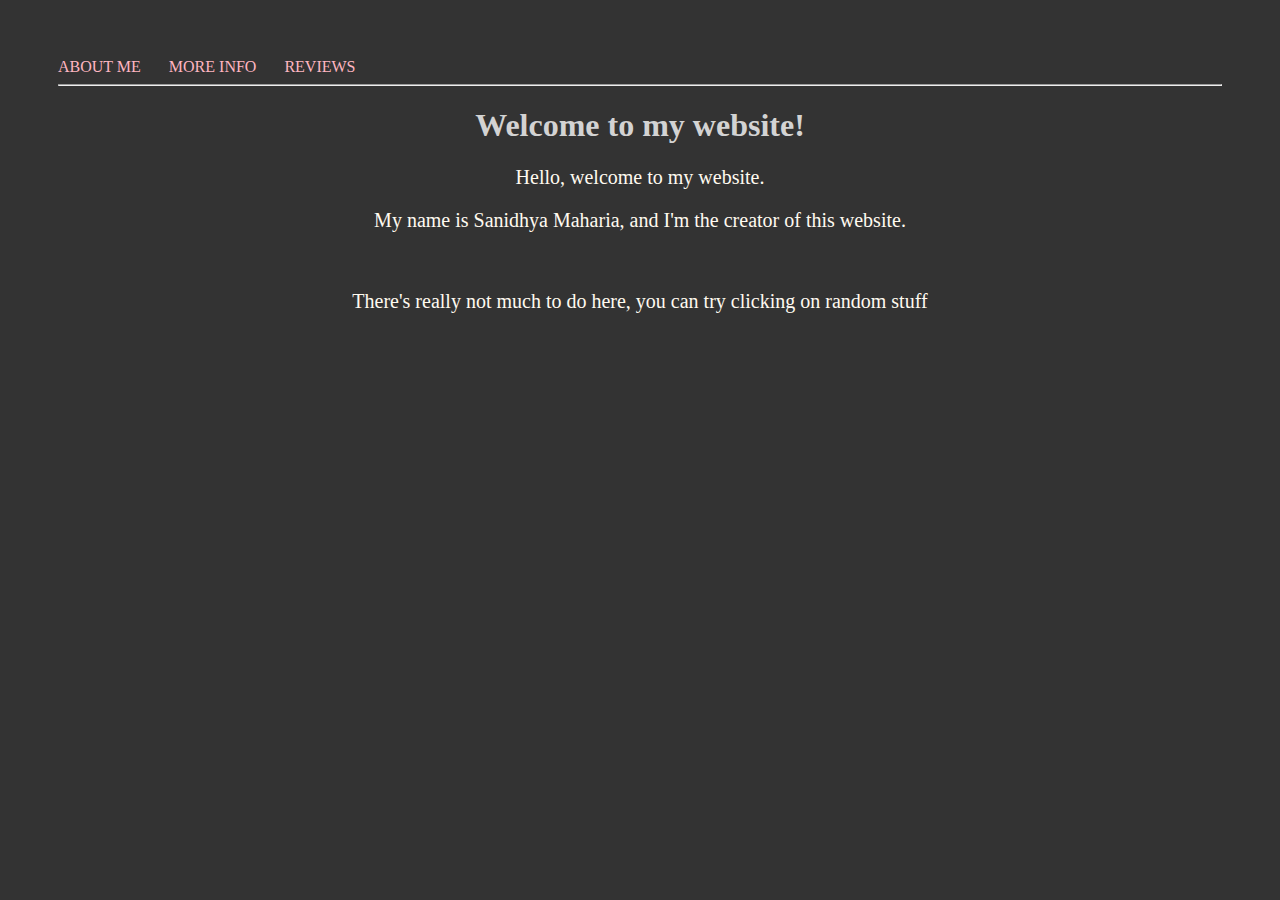
<file: index.html>
<!DOCTYPE html>
<html>
<head>
<link rel="stylesheet" type="text/css" href="style.css">
</head>
<title>Sanidhya's Website</title>
<body>

<div class="navbar">
<a href="aboutme.html" target="_blank">ABOUT ME</a>
&nbsp;
&nbsp;
&nbsp;
<a href="https://www.youtube.com/watch?v=dQw4w9WgXcQ" target="_blank">MORE INFO</a>
&nbsp;
&nbsp;
&nbsp;
<a href="reviews.html" target="_blank">REVIEWS</a>
</div>
<hr>
<h1>Welcome to my website!</h1>
<p>Hello, welcome to my website.</p>
<p>My name is Sanidhya Maharia, and I'm the creator of this website.</p>
&nbsp;
<p>There's really not much to do here, you can try clicking on random stuff</p>


</body>
</html>
</file>
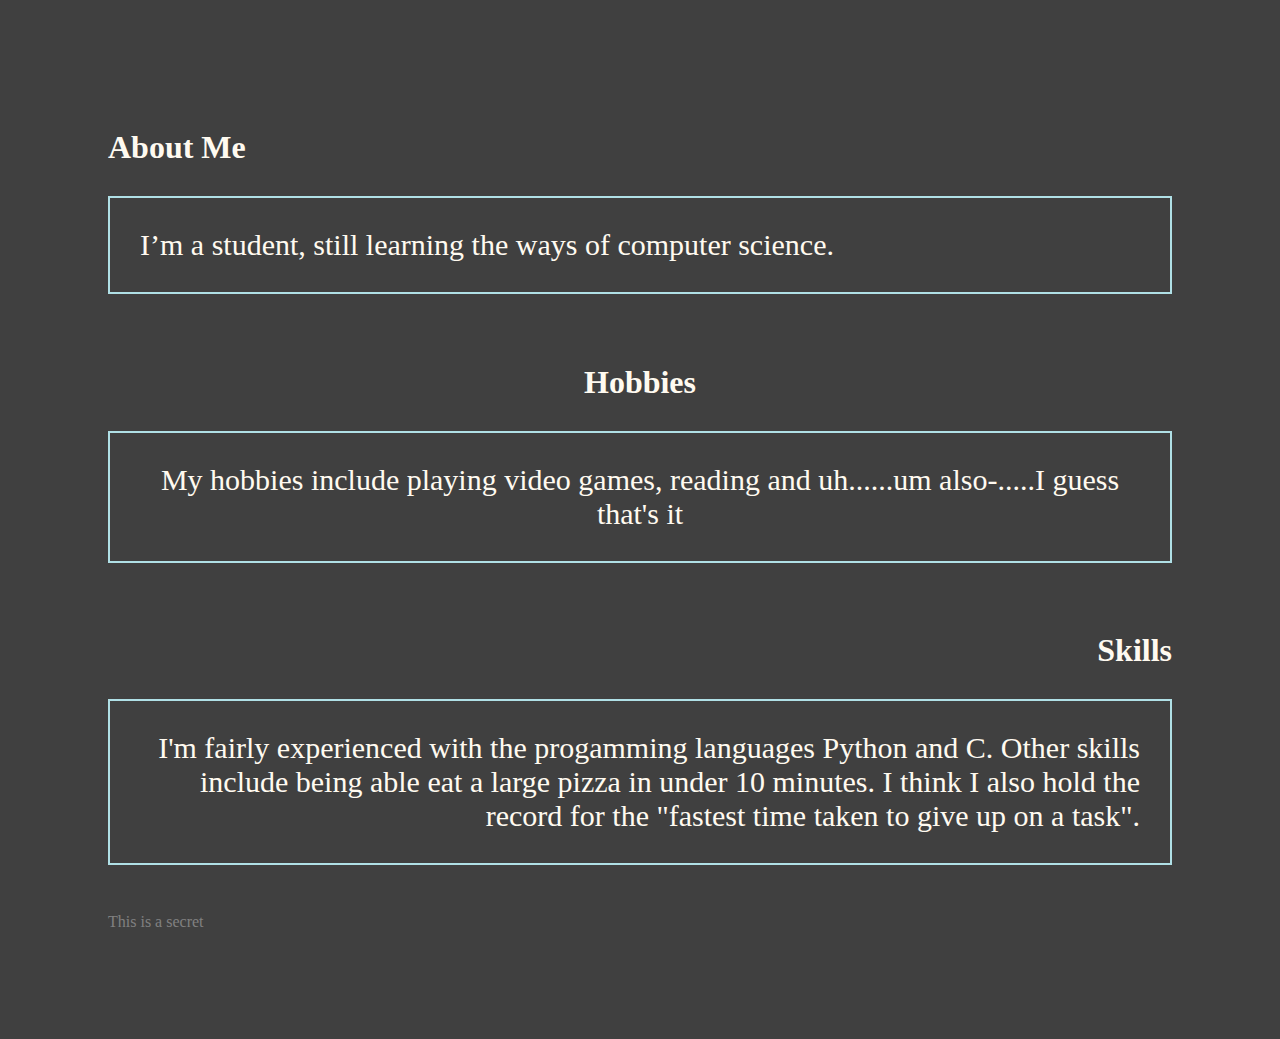
<file: aboutme.html>
<!DOCTYPE html>
<html>
<head>
<link rel="stylesheet" type="text/css" href="about.css">
</head>
<title>About Me</title>
<body>

<h1>About Me</h1>
<p>I’m a student, still learning the ways of computer science.</p>
&nbsp;
<div style="text-align:center">
<h1>Hobbies</h1>
<p>My hobbies include playing video games, reading and uh......um also-.....I guess that's it</p>
</div>
&nbsp;
<div style="text-align:right">
<h1>Skills</h1>
<p>I'm fairly experienced with the progamming languages Python and C.
Other skills include being able eat a large pizza in under 10 minutes.
I think I also hold the record for the "fastest time taken to give up on a task".</p>
&nbsp;
<div style="text-align:left">
<a href="secret.html" target"_blank">This is a secret</a>
</div>

</body>
</html>
</file>
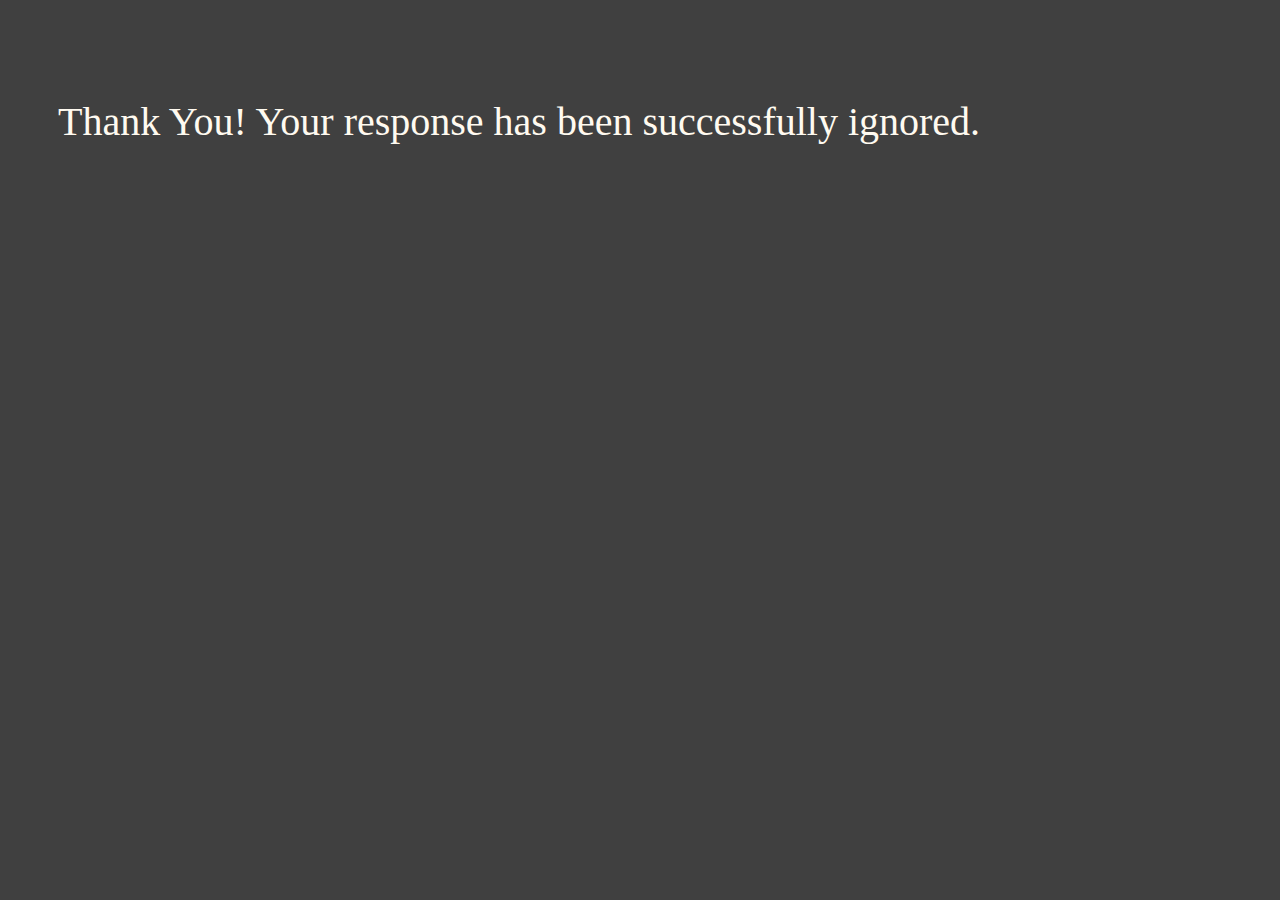
<file: response.html>
<!DOCTYPE html>
<html>
<head>
<link rel="stylesheet" type="text/css" href="review.css">
</head>
<title>Thank you</title>
<body>

<p>Thank You! Your response has been successfully ignored.</p>

</body>
</html>
</file>
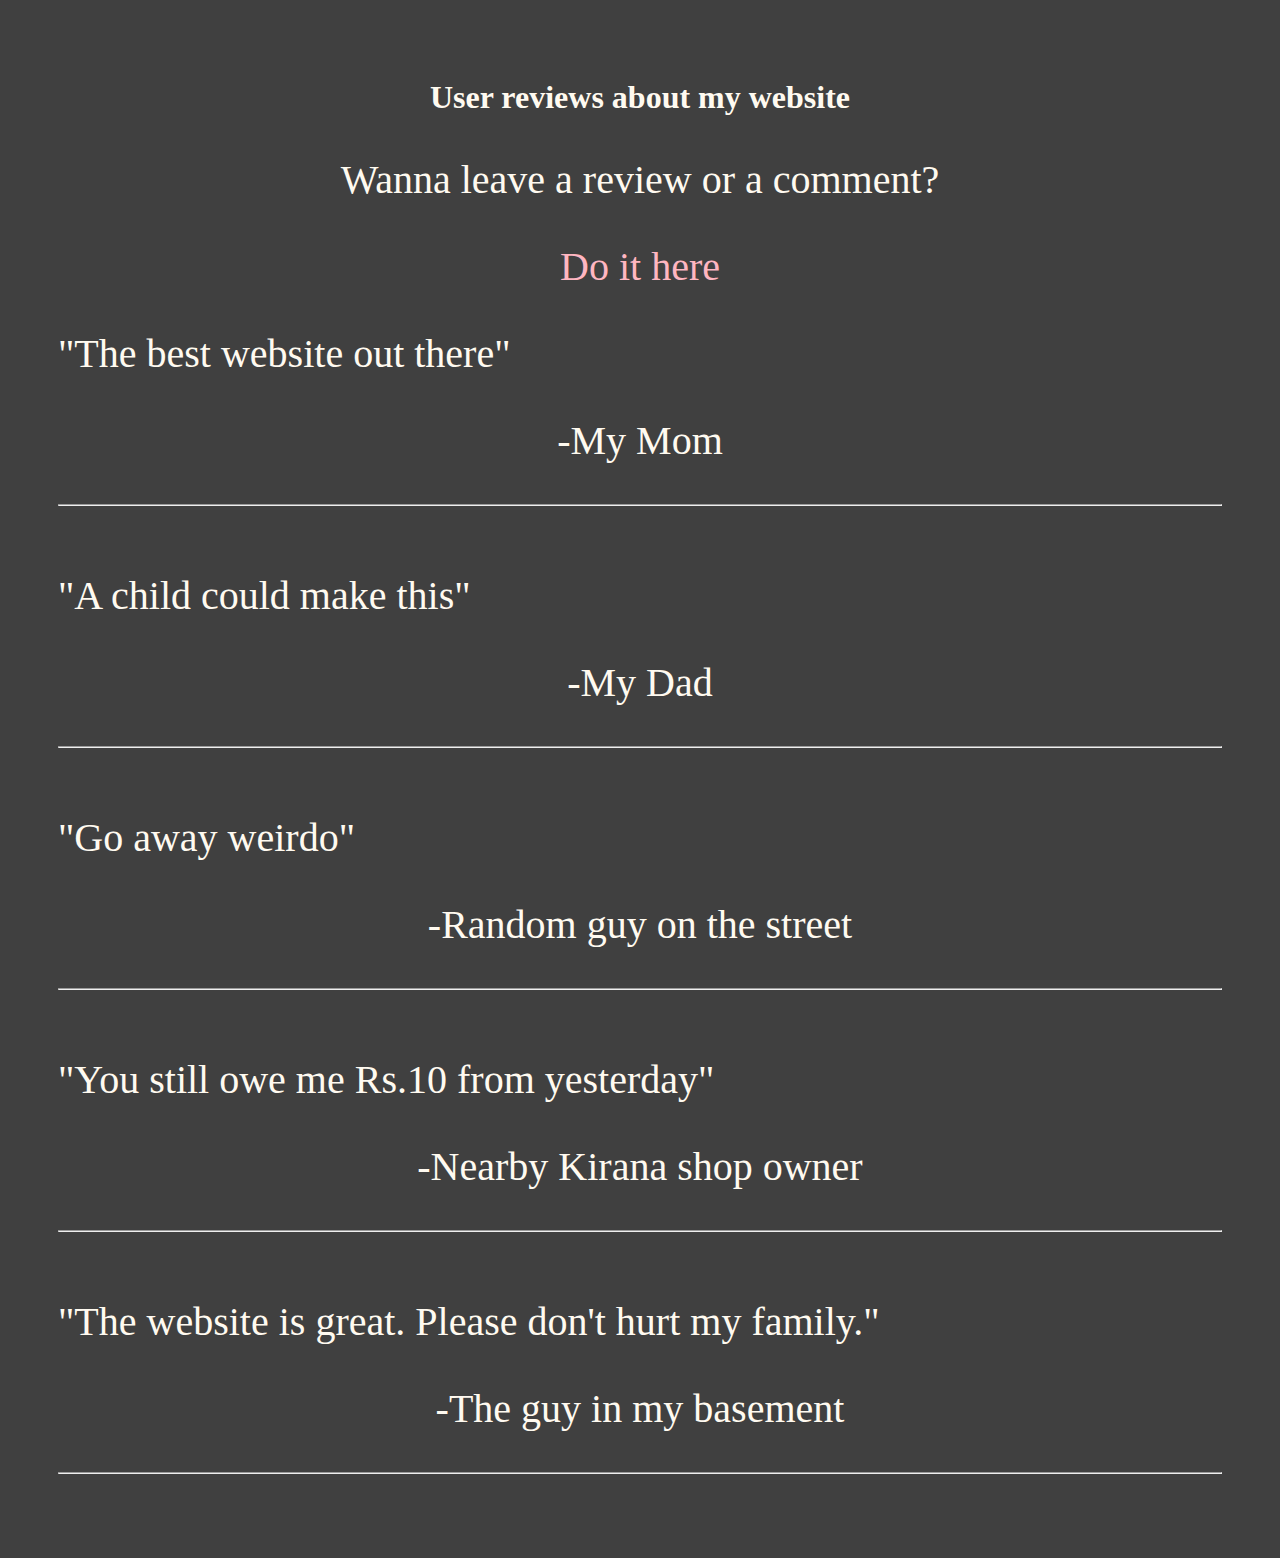
<file: reviews.html>
<!DOCTYPE html>
<!DOCTYPE html>
<html>
<head>
<link rel="stylesheet" type="text/css" href="review.css">
</head>
<title>User Reviews</title>
<body>

<h1>User reviews about my website</h1>
<p style="text-align:center">Wanna leave a review or a comment?</p>
<div style="text-align:center">
<a href="user_review.html" target="_blank">Do it here</a>
</div>

<p style="text-align:left">"The best website out there"</p>
<p style="text-align:center">-My Mom</p>
<hr>
&nbsp;
<p style="text-align:left">"A child could make this"</p>
<p style="text-align:center">-My Dad</p>
<hr>
&nbsp;
<p style="text-align:left">"Go away weirdo"</p>
<p style="text-align:center">-Random guy on the street</p>
<hr>
&nbsp;
<p style="text-align:left">"You still owe me Rs.10 from yesterday"</p>
<p style="text-align:center">-Nearby Kirana shop owner</p>
<hr>
&nbsp;
<p style="text-align:left">"The website is great. Please don't hurt my family."</p>
<p style="text-align:center">-The guy in my basement</p>
<hr>
&nbsp;

</body>
</html>
</file>
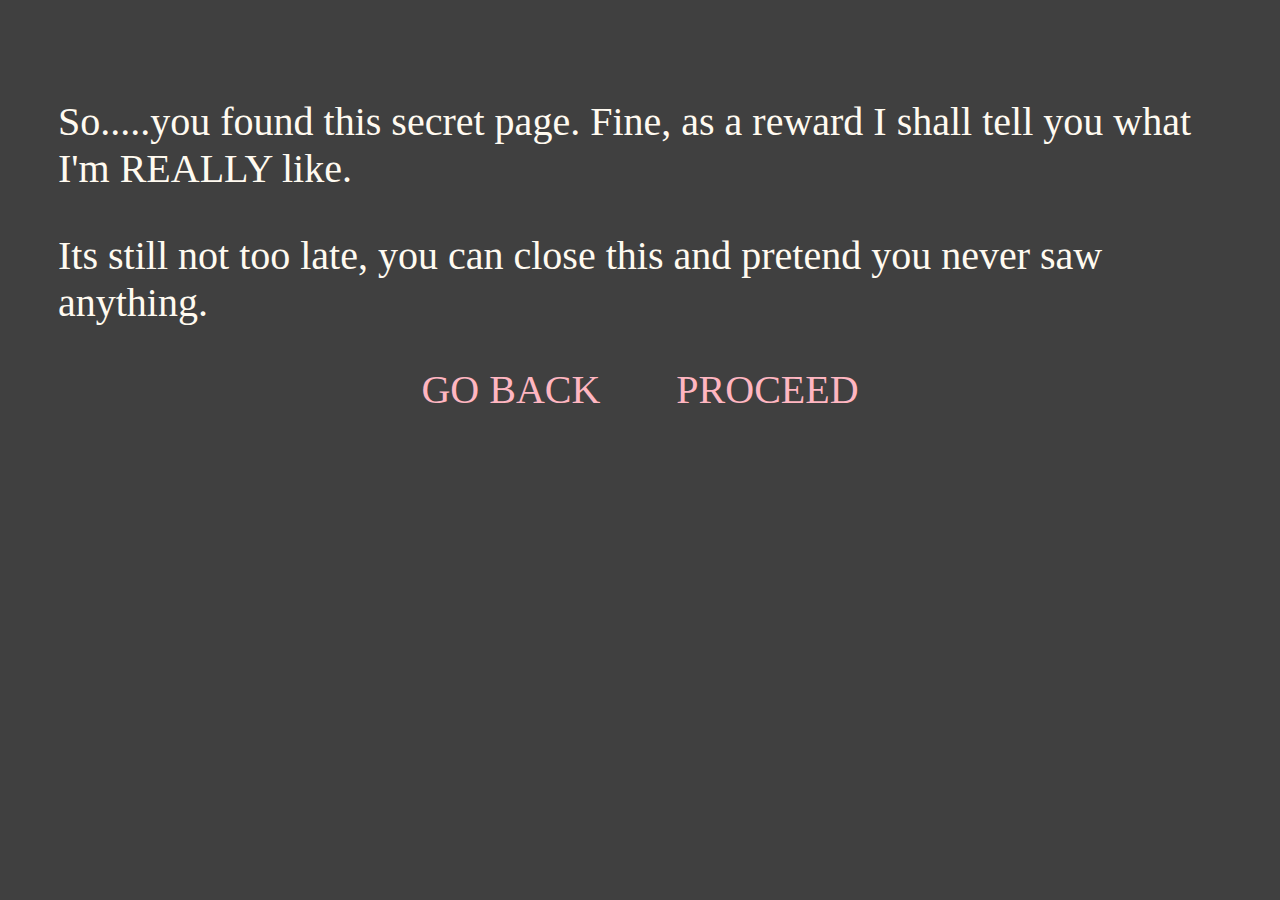
<file: secret.html>
<!DOCTYPE html>
<html>
<head>
<link rel="stylesheet" type="text/css" href="review.css">
</head>
<title>Secret</title>
<body>

<p>So.....you found this secret page. Fine, as a reward I shall tell you what I'm REALLY like.</p>
<p>Its still not too late, you can close this and pretend you never saw anything.</p>
<div style="text-align:center">
<a href="index.html" target="_blank">GO BACK</a>
&nbsp;
&nbsp;
&nbsp;
&nbsp;
&nbsp;
&nbsp;
&nbsp;
&nbsp;
&nbsp;
<a href="https://www.youtube.com/watch?v=dQw4w9WgXcQ" target="_blank">PROCEED</a>
</div>

</body>
</html>
</file>
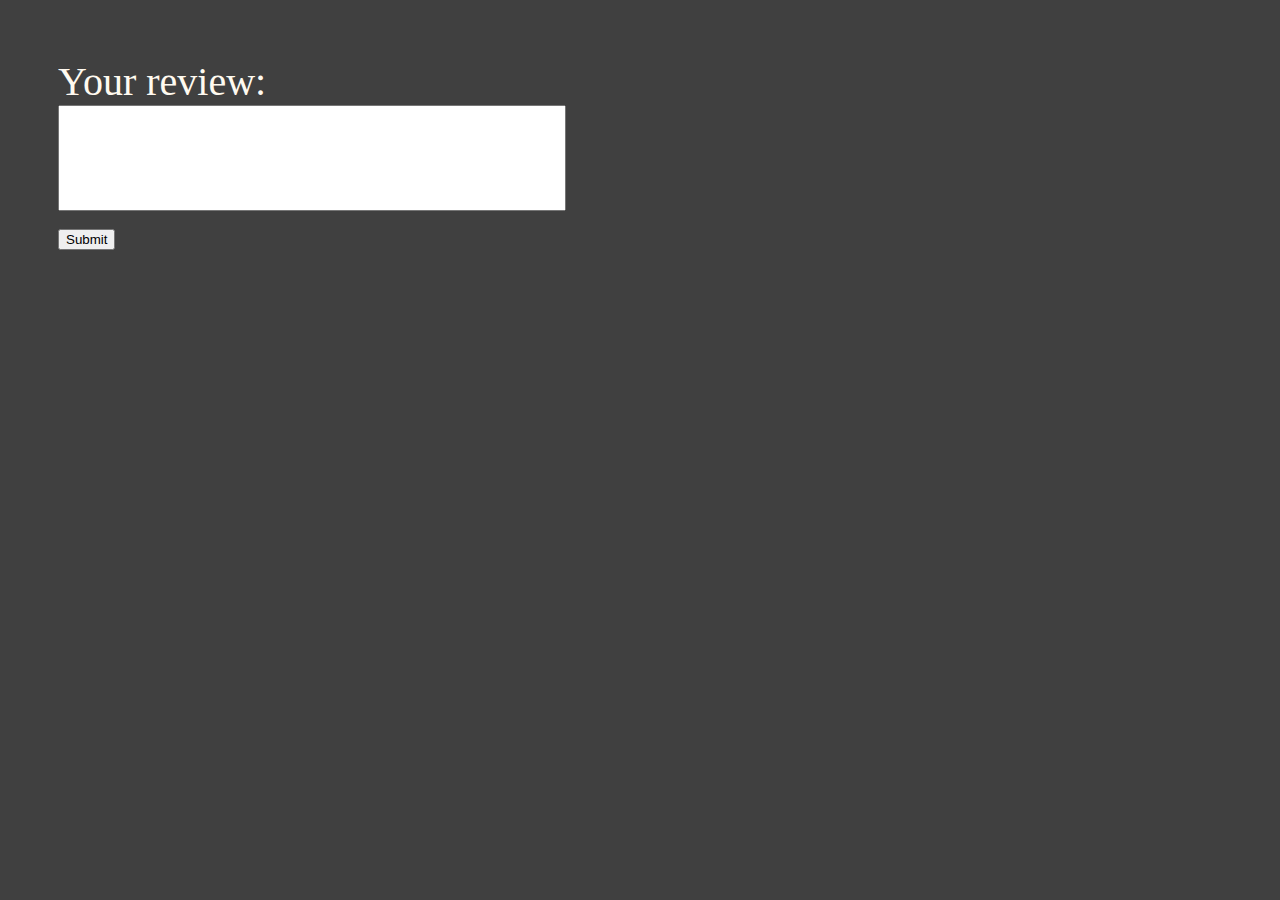
<file: user_review.html>
<!DOCTYPE html>
<html>
<head>
<link rel="stylesheet" type="text/css" href="user_review.css">
</head>
<title>Your Review</title>
<body>

<form action="response.html">
  <label for="fname">Your review:</label><br>
  <input style="height:100px;font-size:14pt;width:500px" type="text" id="fname" name="fname" value=""><br><br>
  <input type="submit" value="Submit">
</form> 

</body>
</html>
</file>
<file: style.css>
body {
  background-color: #333333;
padding: 50px;
}

h1 {
  color: lightgrey;
  text-align: center;
  font-family: verdana;
}

p {
color: floralwhite;
  font-family: verdana;
  font-size: 20px;
  text-align: center;
}

.navbar a:link {
font-family: verdana;
color: lightpink;
text-decoration: none;
}

.navbar a:hover {
text-decoration: underline;
}

.navbar a:visited {
color: lightpink;
}
</file>
<file: about.css>
body {
background-color: #404040;
padding: 100px;
}

h1 {
color: floralwhite;
font-family: verdana;
}

p {
color: floralwhite;
border: 2px solid powderblue;
padding: 30px;
font-family: calibri;
font-size: 30px;
}

a:link{
color: grey;
text-decoration: none;
font-family: verdana;
}

a:hover{
text-decoration: underline;
}

a:visited{
color: grey;
}
</file>
<file: review.css>
body {
  background-color: #404040;
padding: 50px;
}

h1 {
  color: floralwhite;
  text-align: center;
  font-family: verdana;
}

p {
color: floralwhite;
  font-family: verdana;
  font-size: 40px;
}

a:link{
color: lightpink;
text-decoration: none;
font-family: verdana;
font-size: 40px;
}

a:hover{
text-decoration: underline;
}

a:visited{
color: lightpink;
}
</file>
<file: user_review.css>
body {
  background-color: #404040;
padding: 50px;
}

h1 {
  color: floralwhite;
  text-align: center;
  font-family: verdana;
}

label {
color: floralwhite;
  font-family: verdana;
  font-size: 40px;
}
</file>
